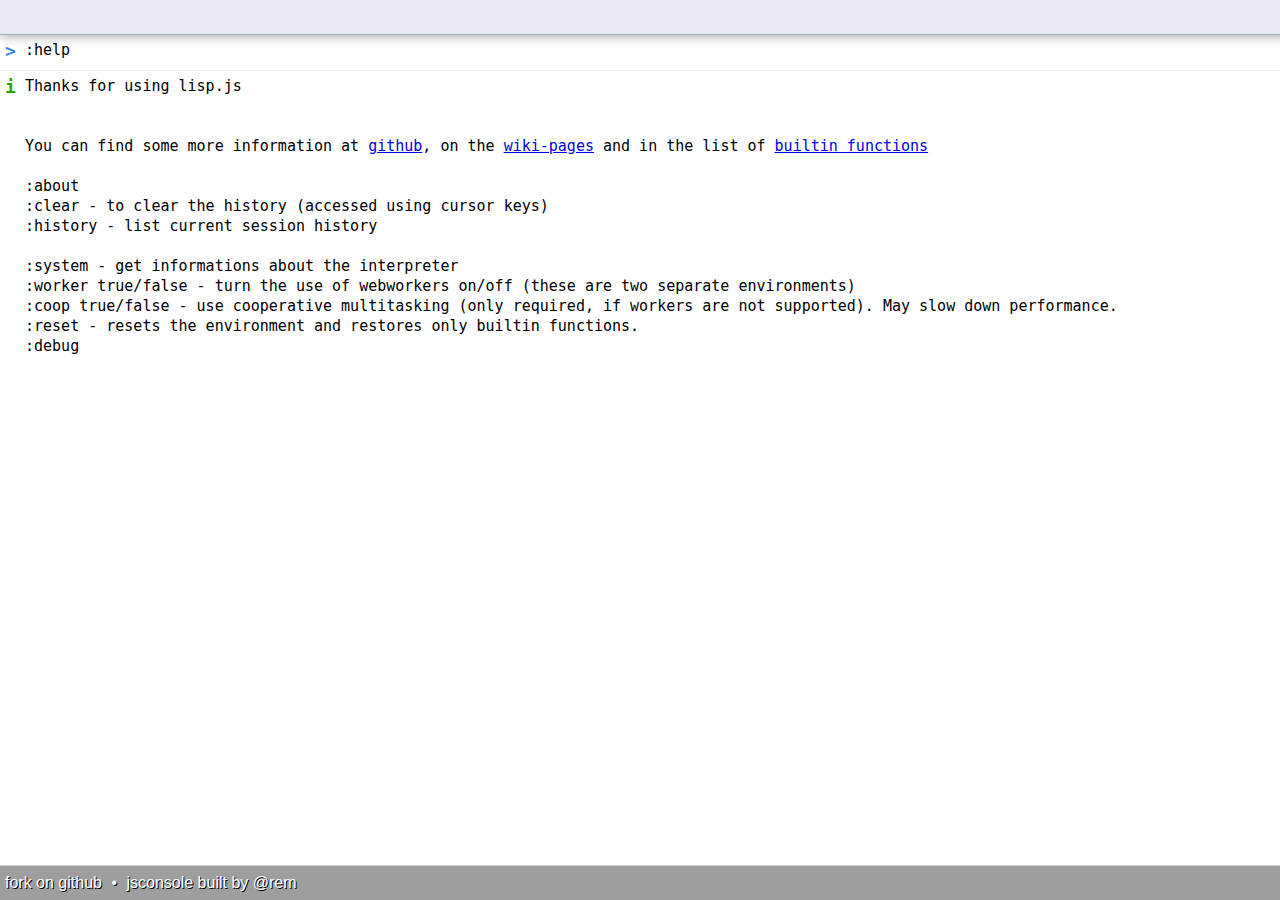
<file: index.html>
<!DOCTYPE html>
<html lang="en"> <!--manifest="jsconsole.appcache"-->
<head>
<meta charset="utf-8" />
<title>Lisp.js - A Lisp interpreter written in JavaScript</title>
<meta id="meta" name="viewport" content="width=device-width; user-scalable=no; initial-scale=1.0" />
<meta name="apple-mobile-web-app-capable" content="yes" />
<meta names="apple-mobile-web-app-status-bar-style" content="black-translucent" />
<link rel="stylesheet" href="jsconsole/console.css" type="text/css" />
</head>
<body>
<form>
  <textarea autofocus id="exec" spellcheck="false" autocapitalize="off" rows="1" autocorrect="off"></textarea>
</form>
<div id="console">
  <ul id="output"></ul>
</div>
<div id="footer"><a href="http://github.com/b-studios/lisp.js">Fork on Github</a> &bull; <a href="http://twitter.com/rem">JSConsole built by @rem</a></div>

<!-- Load Interpreter -->
<script src="interpreter/stringscanner.js"></script>
<script src="interpreter/lisp.js"></script>
<script src="interpreter/parser.js"></script>
<script src="interpreter/interpreter.js"></script>

<script src="jsconsole/interpreter_adapter.js"></script>

<!-- Sources of jsconsole by Remy Sharp http://remysharp.com -->
<script src="jsconsole/console.js"></script>
</body>
</html>
</file>
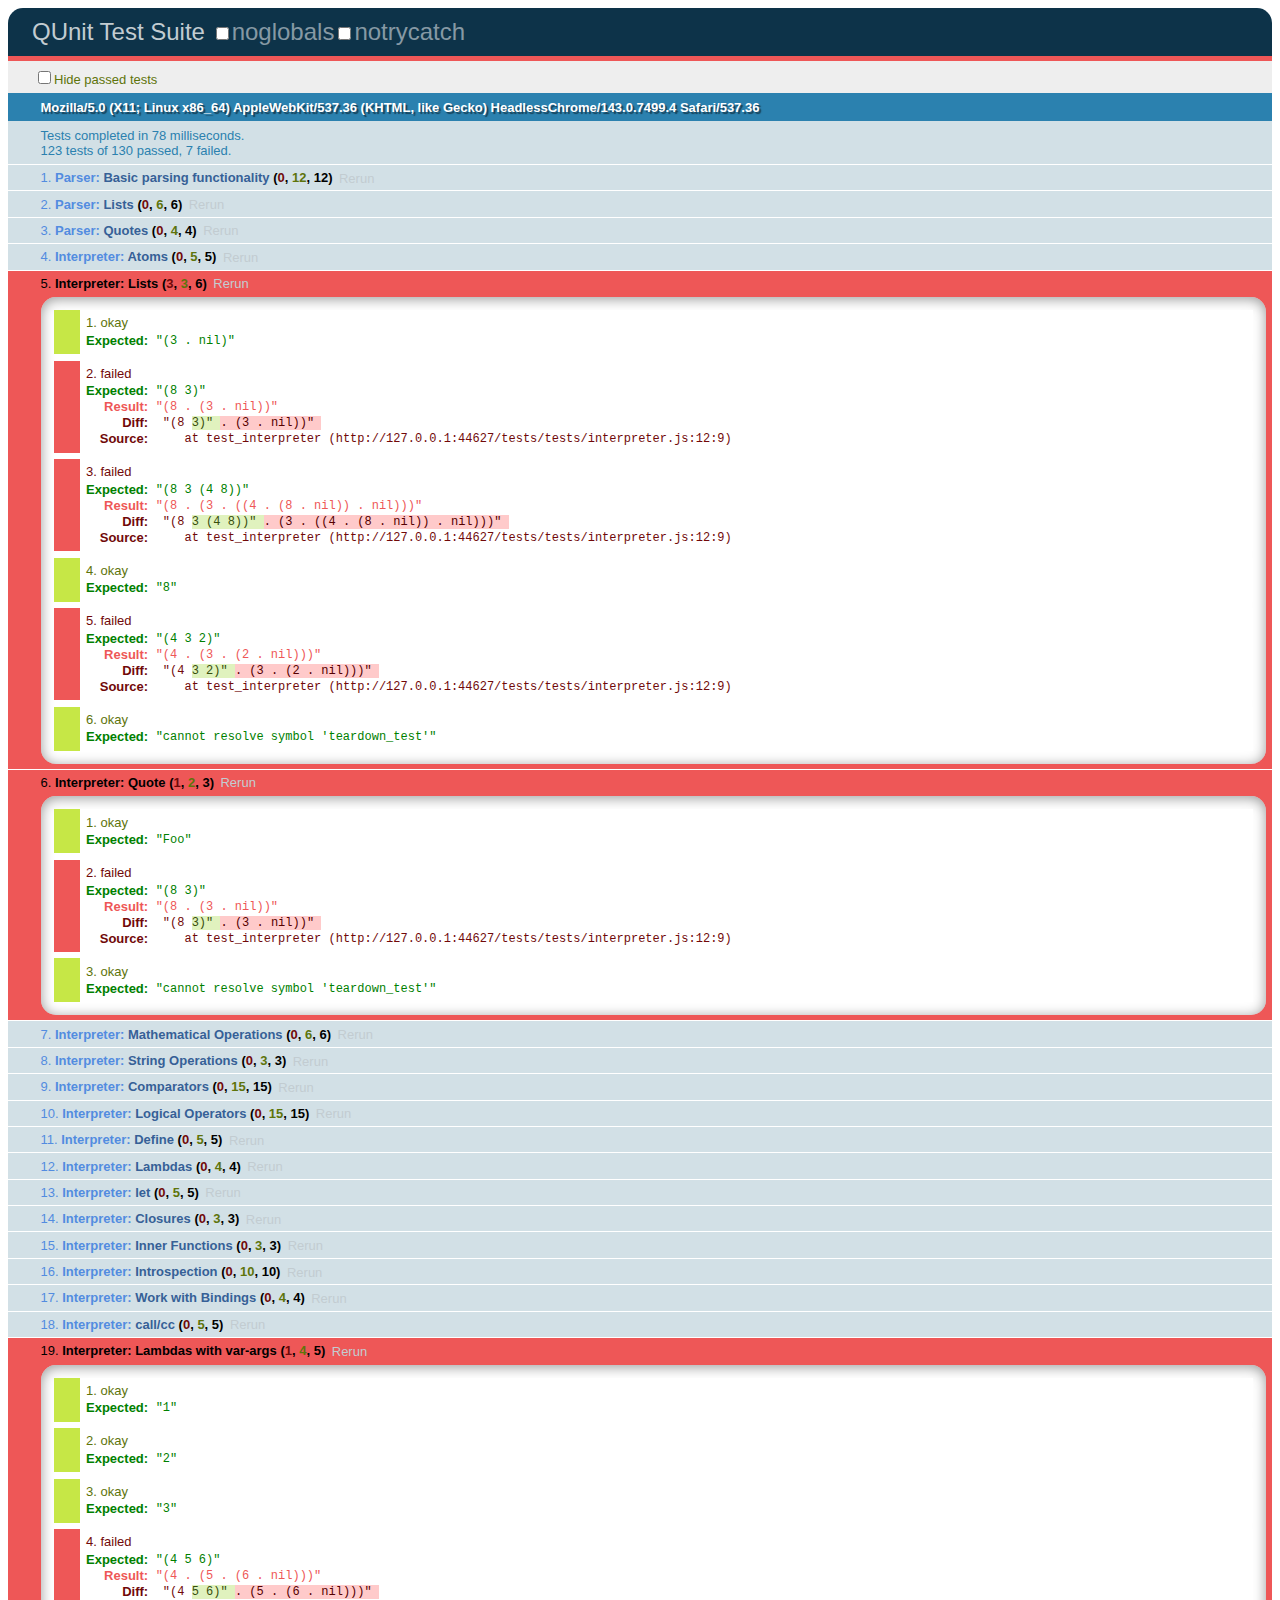
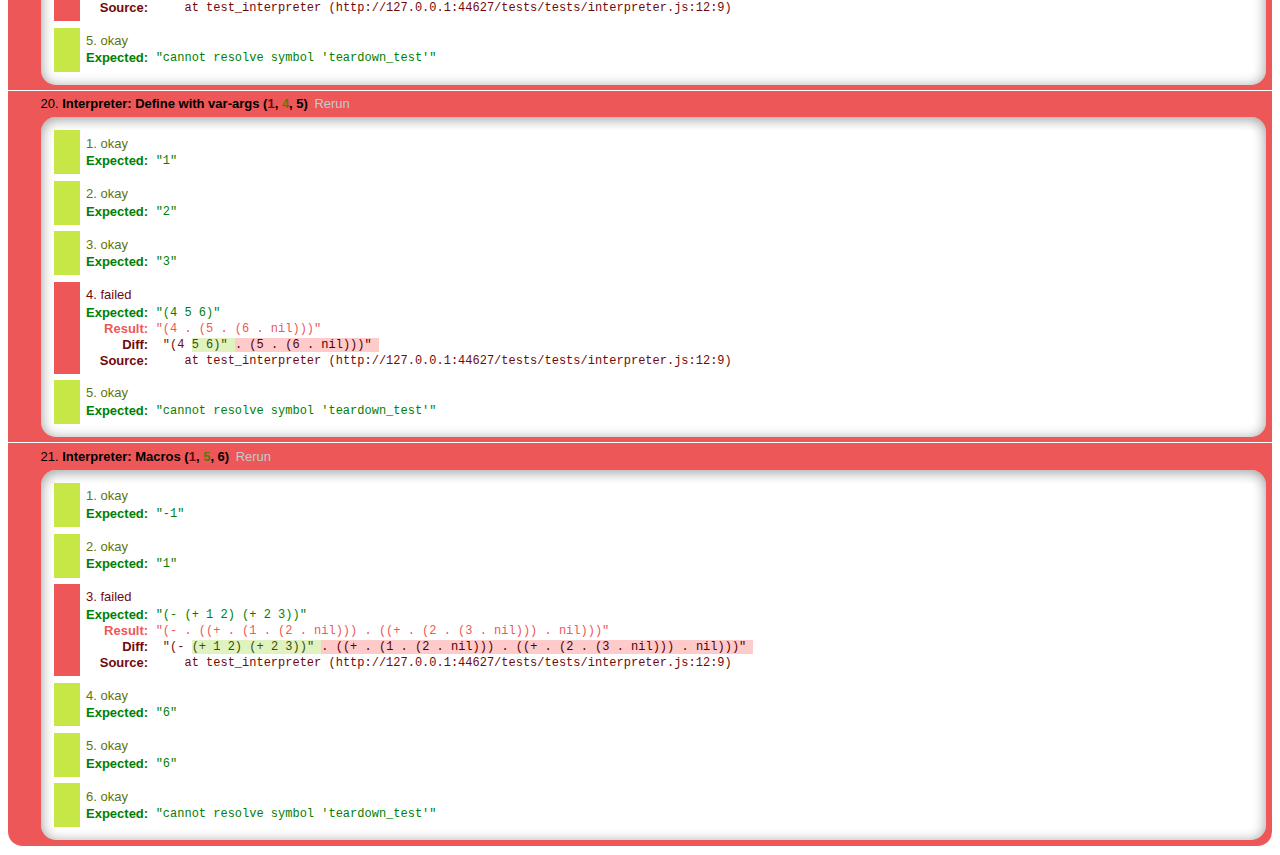
<file: tests/index.html>
<!DOCTYPE html>
<html>
<head>
	<meta charset="UTF-8" />
	<title>QUnit Test Suite</title>
	<link rel="stylesheet" href="qunit/qunit.css" type="text/css" media="screen">
	<script type="text/javascript" src="qunit/qunit.js"></script> 
  	
  <!-- Load Interpreter -->
	<script type="text/javascript" src="../interpreter/stringscanner.js"></script>
  <script type="text/javascript" src="../interpreter/parser.js"></script>
  <script type="text/javascript" src="../interpreter/lisp.js"></script>
  <script type="text/javascript" src="../interpreter/interpreter.js"></script>
  
  <!-- Load Tests -->
 	<script type="text/javascript" src="testsuite.js"></script> 
  <script type="text/javascript" src="tests/parser.js"></script>
  <script type="text/javascript" src="tests/interpreter.js"></script>
  
</head>
<body>
	<h1 id="qunit-header">QUnit Test Suite</h1>
	<h2 id="qunit-banner"></h2>
	<div id="qunit-testrunner-toolbar"></div>
	<h2 id="qunit-userAgent"></h2>
	<ol id="qunit-tests"></ol>
	<div id="qunit-fixture">test markup</div>
</body>
</html>
</file>
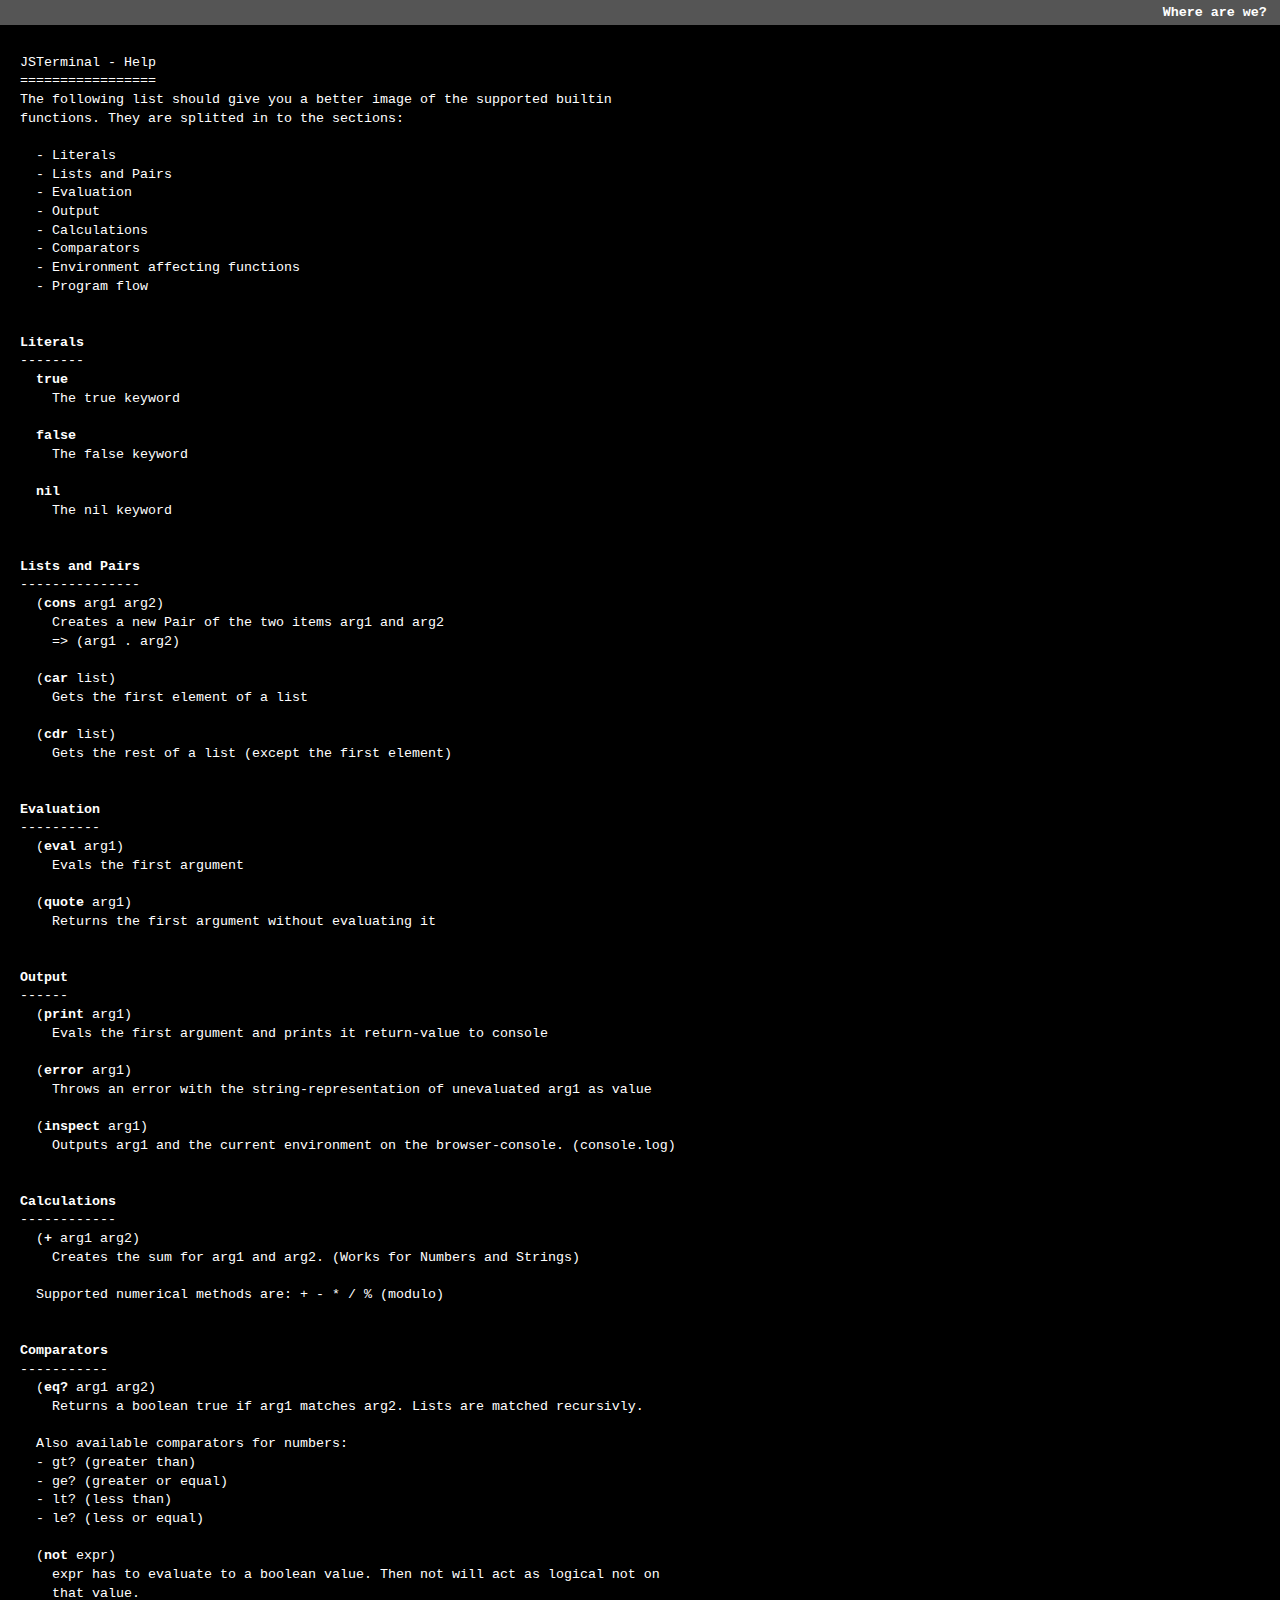
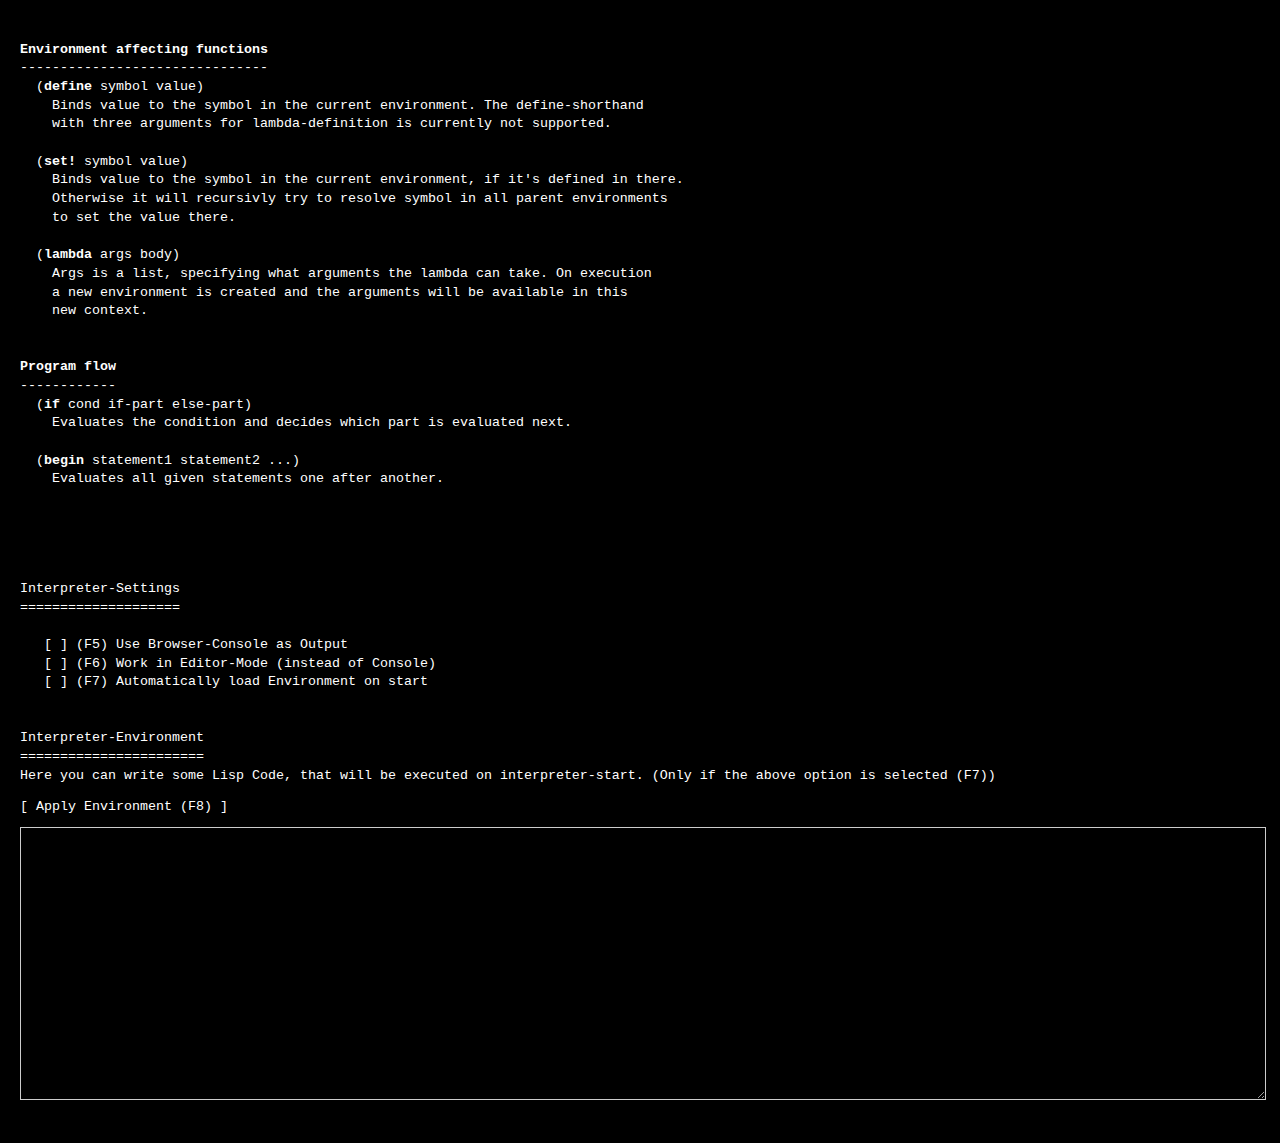
<file: index_old.html>
<!DOCTYPE html>
<html lang="en">
<head>
  <meta charset="utf-8"/>  
  <script src="jsterminal/jquery/jquery.js"/></script>
  <script src="jsterminal/jquery/jquery.textinput.js"/></script>
  <link href="jsterminal/console/console.css" rel="stylesheet"></link>
</head>
<body>

<article id="console">
  <header id="console-header"><h1>Where are we?</h1></header>
  
  <section id="page-interpreter">
    <div id="console-out"></div>
    <form id="console-in">
        <textarea placeholder="Enter some Lisp-code here..." id="input" autofocus></textarea>
    </form>
  </section>
  
<section id="page-help" class="page">
JSTerminal - Help
=================
The following list should give you a better image of the supported builtin
functions. They are splitted in to the sections:

  - <a href="#help-literals">Literals</a>
  - <a href="#help-lists">Lists and Pairs</a>
  - <a href="#help-eval">Evaluation</a>
  - <a href="#help-output">Output</a>
  - <a href="#help-calc">Calculations</a>
  - <a href="#help-comp">Comparators</a>
  - <a href="#help-env">Environment affecting functions</a>
  - <a href="#help-flow">Program flow</a>


<h2 id="help-literals">Literals</h2>
--------
  <strong>true</strong>
    The true keyword
    
  <strong>false</strong>
    The false keyword
  
  <strong>nil</strong>
    The nil keyword
  
  
<h2 id="help-lists">Lists and Pairs</h2>
---------------
  (<strong>cons</strong> arg1 arg2) 
    Creates a new Pair of the two items arg1 and arg2
    => (arg1 . arg2)
    
  (<strong>car</strong> list)
    Gets the first element of a list
  
  (<strong>cdr</strong> list)
    Gets the rest of a list (except the first element)


<h2 id="help-eval">Evaluation</h2>
----------
  (<strong>eval</strong> arg1)
    Evals the first argument
    
  (<strong>quote</strong> arg1)
    Returns the first argument without evaluating it
    
    
<h2 id="help-output">Output</h2>
------
  (<strong>print</strong> arg1)
    Evals the first argument and prints it return-value to console
    
  (<strong>error</strong> arg1)
    Throws an error with the string-representation of unevaluated arg1 as value
    
  (<strong>inspect</strong> arg1)
    Outputs arg1 and the current environment on the browser-console. (console.log)


<h2 id="help-calc">Calculations</h2>
------------
  (<strong>+</strong> arg1 arg2)
    Creates the sum for arg1 and arg2. (Works for Numbers and Strings)
    
  Supported numerical methods are: + - * / % (modulo)

  
<h2 id="help-comp">Comparators</h2>
-----------
  (<strong>eq?</strong> arg1 arg2)
    Returns a boolean true if arg1 matches arg2. Lists are matched recursivly.
    
  Also available comparators for numbers:
  - gt? (greater than)
  - ge? (greater or equal)
  - lt? (less than)
  - le? (less or equal)
  
  (<strong>not</strong> expr)
    expr has to evaluate to a boolean value. Then not will act as logical not on
    that value.  

  
<h2 id="help-env">Environment affecting functions</h2>
-------------------------------
  (<strong>define</strong> symbol value)
    Binds value to the symbol in the current environment. The define-shorthand
    with three arguments for lambda-definition is currently not supported.
    
  (<strong>set!</strong> symbol value)
    Binds value to the symbol in the current environment, if it's defined in there.
    Otherwise it will recursivly try to resolve symbol in all parent environments
    to set the value there.
  
  (<strong>lambda</strong> args body)
    Args is a list, specifying what arguments the lambda can take. On execution
    a new environment is created and the arguments will be available in this
    new context.

    
<h2 id="help-flow">Program flow</h2>
------------
  (<strong>if</strong> cond if-part else-part)
    Evaluates the condition and decides which part is evaluated next.
    
  (<strong>begin</strong> statement1 statement2 ...)
    Evaluates all given statements one after another.


</section>
  
  <section id="page-settings" class="page">
Interpreter-Settings
====================

   <label><input type="checkbox" id="settings_browser_console">(F5) Use Browser-Console as Output</label>
   <label><input type="checkbox" id="settings_editor_mode">(F6) Work in Editor-Mode (instead of Console)</label>
   <label><input type="checkbox" id="settings_auto_env">(F7) Automatically load Environment on start</label>


Interpreter-Environment
=======================
Here you can write some Lisp Code, that will be executed on interpreter-start. (Only if the above option is selected (F7))
<button id="settings_apply_env"><span>Apply Environment</span> (F8)</button>
<textarea id="settings_environment"></textarea>
  
<span class="flash"></span>
</section>
  
  
  
</article>
  
<script src="interpreter/stringscanner.js"></script>
<script src="interpreter/lisp.js"></script>
<script src="interpreter/parser.js"></script>
<script src="interpreter/interpreter.js"></script>

<script src="jsterminal/store.js"/></script>

<script src="jsterminal/console/history.js"/></script>
<script src="jsterminal/console/console.js"/></script>
<script src="jsterminal/interpreter_adapter.js"></script>
  
<script src="jsterminal/core.js"></script>
<script src="jsterminal/core.settings.js"></script>
<script src="jsterminal/core.command.js"></script>
<script src="jsterminal/core.page.js"></script>

<script src="jsterminal/pages/core.page.interpreter.js"></script>
<script src="jsterminal/pages/core.page.help.js"></script>
<script src="jsterminal/pages/core.page.settings.js"></script>

<script>
  $(function() {    
    $('input[type=checkbox], input[type=radio]').replace_input();
  
    Core.dispatcher.init();
    Core.dispatcher.open("interpreter");
  });
</script>
</body>
</html>
</file>
<file: jsconsole/console.css>
/**
 * Copyright (c) 2010 Remy Sharp, http://jsconsole.com
 *
 * Permission is hereby granted, free of charge, to any person obtaining
 * a copy of this software and associated documentation files (the
 * "Software"), to deal in the Software without restriction, including
 * without limitation the rights to use, copy, modify, merge, publish,
 * distribute, sublicense, and/or sell copies of the Software, and to
 * permit persons to whom the Software is furnished to do so, subject to
 * the following conditions:
 *
 * The above copyright notice and this permission notice shall be
 * included in all copies or substantial portions of the Software.
 *
 * THE SOFTWARE IS PROVIDED "AS IS", WITHOUT WARRANTY OF ANY KIND,
 * EXPRESS OR IMPLIED, INCLUDING BUT NOT LIMITED TO THE WARRANTIES OF
 * MERCHANTABILITY, FITNESS FOR A PARTICULAR PURPOSE AND
 * NONINFRINGEMENT. IN NO EVENT SHALL THE AUTHORS OR COPYRIGHT HOLDERS BE
 * LIABLE FOR ANY CLAIM, DAMAGES OR OTHER LIABILITY, WHETHER IN AN ACTION
 * OF CONTRACT, TORT OR OTHERWISE, ARISING FROM, OUT OF OR IN CONNECTION
 * WITH THE SOFTWARE OR THE USE OR OTHER DEALINGS IN THE SOFTWARE.
 *
 *
 * Modifications for use with lisp.js by Jonathan Brachthäuser, 2011
 */
* {
  -webkit-touch-callout: none; /* prevent callout to copy image, etc when tap to hold */
/* make transparent link selection, adjust last value opacity 0 to 1.0 */
  -webkit-tap-highlight-color: rgba(0,0,0,0); 
  margin: 0; 
  padding: 0;
}

html  { height: 100%; background: #fff; }
body { height: 100%; overflow: hidden; border: 0; margin: 0; padding: 0; font-family: "helvetica neue", arial, helvetica; width: 100%; overflow-x: hidden; }
input, textarea { margin: 0; padding: 0; position: relative; font-size: 18px; width: 100%; -webkit-border-radius: 0; -webkit-appearance: none; } /* webkit-mobile adds rounded corners :( */
input { padding: 2px; }

/*#console { position: absolute; left: 0; right: 0; width: 100%; bottom: 0; overflow: auto; border-bottom: 1px solid #5B5C5B; }*/

/* HACK attempt to allow multiline */
body { overflow: auto; }
#console { bottom: 35px; left: 0; right: 0; width: 100%; margin-bottom: 35px; overflow: auto; /*border-bottom: 1px solid #5B5C5B;*/ }

#output { list-style: none; }
#output li { margin: 5px 0; padding: 5px; border-top: 1px solid #EEEFEE; white-space: pre-wrap; }
#output li:last-child { border-bottom: 0;}
#output > li > div { margin-left: 20px; line-height: 20px; }
#console span.gutter { float: left; display: block; width: 5px; }

#output li div { position: relative; }
#output .echo .permalink { position: absolute; right: 0; overflow: hidden; display: block; background: url(link.png) no-repeat center; height: 20px; width: 30px; text-indent: -200px; top: 0; opacity: 0.5; }
#output > li > div time { float: right; color: #999; margin-right: 10px; }

@media only screen and (-webkit-min-device-pixel-ratio: 2) {
  -webkit-text-size-adjust: none; /* prevent webkit from resizing text to fit */
  
  #output .echo .permalink {
    background: url(link@2x.png) no-repeat center; 
    background-size: 16px 16px; 
  }
}


#output .echo .permalink:hover { opacity: 1; }

/* log types */
#output .echo span.gutter:before { content: '> '; color: #3583FC; font-size: 18px; font-weight: bold; }
#output .info span.gutter:before { content: 'i '; color: #27A700; font-size: 18px; font-weight: bold; }
#output .error span.gutter:before { content: '\0000D7 '; color: #E81D20; font-size: 28px; font-weight: bold; margin-right: -10px; line-height: 24px; }
#output .response span.gutter:before { content: '« '; color: #BDC3CD; font-size: 18px; font-weight: normal; margin-right: -10px; line-height: 18px; }

/* if response is directly next to echo, don't give it a line - only consoles get lines */
#output li.echo + li.response { border-width: 0px; }

/* hard line on new echo */
#output li.response + li.echo { border-width: 2px; border-color: #DFDFDF; }
#output li.error + li.echo { border-width: 2px; border-color: #DFDFDF; }
#output li.log + li.echo { border-width: 2px; border-color: #DFDFDF; }
#output li.info + li.echo { border-width: 2px; border-color: #DFDFDF; }
/*#output li.info .response span { line-height: 30px; }*/

#output li.echo:first-child { border-width: 0;}
#output li:first-child { border-width: 0; padding-top: 0; }

iframe { display: none; }

/* input style - note: moz-shadow purposely omitted because it affects layout */
form { padding: 5px; border-bottom: 1px solid #AAABB8; background: #E6E8F2; -webkit-box-shadow: 0px 2px 10px rgba(0,0,0,.3); -o-box-shadow: 0px 2px 10px rgba(0,0,0,.3); box-shadow: 0px 2px 10px rgba(0,0,0,.3); }
#exec { resize: none; position: absolute; left: 0; right: 0; border: 0; /*padding: 5px; */outline: 0; background: #E6E8F2; color: #000; height: 24px; line-height: 24px; overflow: hidden; }

/* HACK */
form { position: fixed; top: 0; width: 100%; z-index: 2; }
#console { padding-top: 35px; }
#exec { position: relative; height: auto; }

/* footer, credit, etc */
#footer { position: fixed; bottom: 0; left: 0; right: 0; height: 34px; background-color: #9E9E9E; color: #9E9F9E; color: rgba(158, 158, 158, 0.5); width: 100%; color: #fff;  text-shadow: 1px 1px 0 #000; line-height: 24px; border-top: 1px solid #CED1CE; -webkit-transition: background-color ease-out 100ms; -moz-transition: background-color ease-out 100ms; -o-transition: background-color ease-out 100ms; transition: background-color ease-out 100ms; }
#footer:hover { background: #727372; }
#footer a { line-height: 34px; text-transform: lowercase; margin: 0 5px; color: #fff; text-decoration: none; text-shadow: 1px 1px 0 #000; }

/* font size control */
/*#console { top: 35px; bottom: 35px; }*/
#output li, #exec { min-height: 20px; font-size: 15px; font-family: "Menlo", consolas, monospace; }

/* code complete visual tweaks */
#cursor { display: inline-block; height: 24px; min-width: 1px; outline: 0; top: 0; left: 0; z-index: 999;}

/* HACK */
#cursor { height: auto; white-space: pre-wrap; }

#exec { cursor: text; }
#exec .suggest { color: #999; }

/* large command input */
body.large #console { top: 0; padding-top: 0; bottom: 0; margin-bottom: 0; right: 40%; width: auto; position: absolute; }
body.large form { right: 0; width: 40%; bottom: 0; background: none; border: 0; padding: 0; }
body.large #exec { position: absolute; width: 100%; padding: 5px; border-bottom: 0; top: 0; bottom: 0; height: 100%; z-index: 10; background: #E6E8F2; color: #000; -webkit-box-shadow: none; border-left: 1px solid #AAABB8; left: auto; }
body.large #cursor {  }

/* with footer - which I've removed temporarily */
/* body.large #console {
  bottom: 35px; 
} */

/* hide the footer after a short amount of time */
#footer {
  transition: opacity 200ms ease-out;
  -webkit-transition: opacity 200ms ease-out;
  -moz-transition: opacity 200ms ease-out;
  -o-transition: opacity 200ms ease-out;
  -ms-transition: opacity 200ms ease-out;
  opacity: 1;
}

#footer.hidden {
  opacity: 0;
}

#footer:hover {
  opacity: 1;
}
/*#footer {
  -webkit-animation-name: hidefooter;
  -webkit-animation-duration: 200ms;
  -webkit-animation-delay: 1s;
  -webkit-animation-iteration-count: 1;
  -webkit-animation-fill-mode: none;
  -webkit-transition: opacity 200ms ease-out;
  opacity: 1;
}

#footer:hover {
  opacity: 1 !important;
}

@-webkit-keyframes hidefooter {
  0% {
    opacity: 1;
  }
  100% {
    opacity: 0;
  }
}
*/
/* difference display types */

/* iPhone type display */
@media screen and (max-device-width: 480px) {
  -webkit-text-size-adjust: none; /* prevent webkit from resizing text to fit */
  
  html, body { height: auto; overflow-y: auto; overflow-x: hidden; }
  #console { overflow: auto; bottom: 0; border-bottom: 0; margin-bottom: 0; padding-top: 5px; }
  #console { margin-top: 35px; }
  #output .echo .permalink { width: 18px; height: 20px; }
  #footer { display: none; }

  #exec { font-weight: bold; padding-right: 10px; }
  
  #output li { min-height: 20px; font-size: 14px; padding: 2px 5px 0 5px; }
  #output > li > div { margin-left: 12px; line-height: 20px; }
  
  #output > li:last-child { padding-bottom: 0; margin-bottom: 0; }
  
  #output .gutter { line-height: 20px; }
  #output .echo { padding-top: 5px; }
  #output .echo span.gutter:before,
  #output .info span.gutter:before,
  #output .response span.gutter:before { font-size: 14px; line-height: 18px; height: 14px; }
  #output .error span.gutter:before { font-size: 18px; line-height: 18px; }
  
/*  .info span { line-height: 30px; }*/
}

@media screen and (max-device-width: 768px) {
  #footer { display: none; }
}

/* allow the debug to be printed */
@media print {
  body { overflow: auto; }
  #console { overflow: visible; }
}

@media print {
  .str { color: #060; }
  .kwd { color: #006; font-weight: bold; }
  .com { color: #600; font-style: italic; }
  .typ { color: #404; font-weight: bold; }
  .lit { color: #044; }
  .pun { color: #440; }
  .pln { color: #000; }
  .tag { color: #006; font-weight: bold; }
  .atn { color: #404; }
  .atv { color: #060; }
}
</file>
<file: tests/qunit/qunit.css>
/**
 * QUnit - A JavaScript Unit Testing Framework
 *
 * http://docs.jquery.com/QUnit
 *
 * Copyright (c) 2011 John Resig, Jörn Zaefferer
 * Dual licensed under the MIT (MIT-LICENSE.txt)
 * or GPL (GPL-LICENSE.txt) licenses.
 */

/** Font Family and Sizes */

#qunit-tests, #qunit-header, #qunit-banner, #qunit-testrunner-toolbar, #qunit-userAgent, #qunit-testresult {
	font-family: "Helvetica Neue Light", "HelveticaNeue-Light", "Helvetica Neue", Calibri, Helvetica, Arial, sans-serif;
}

#qunit-testrunner-toolbar, #qunit-userAgent, #qunit-testresult, #qunit-tests li { font-size: small; }
#qunit-tests { font-size: smaller; }


/** Resets */

#qunit-tests, #qunit-tests ol, #qunit-header, #qunit-banner, #qunit-userAgent, #qunit-testresult {
	margin: 0;
	padding: 0;
}


/** Header */

#qunit-header {
	padding: 0.5em 0 0.5em 1em;

	color: #8699a4;
	background-color: #0d3349;

	font-size: 1.5em;
	line-height: 1em;
	font-weight: normal;

	border-radius: 15px 15px 0 0;
	-moz-border-radius: 15px 15px 0 0;
	-webkit-border-top-right-radius: 15px;
	-webkit-border-top-left-radius: 15px;
}

#qunit-header a {
	text-decoration: none;
	color: #c2ccd1;
}

#qunit-header a:hover,
#qunit-header a:focus {
	color: #fff;
}

#qunit-banner {
	height: 5px;
}

#qunit-testrunner-toolbar {
	padding: 0.5em 0 0.5em 2em;
	color: #5E740B;
	background-color: #eee;
}

#qunit-userAgent {
	padding: 0.5em 0 0.5em 2.5em;
	background-color: #2b81af;
	color: #fff;
	text-shadow: rgba(0, 0, 0, 0.5) 2px 2px 1px;
}


/** Tests: Pass/Fail */

#qunit-tests {
	list-style-position: inside;
}

#qunit-tests li {
	padding: 0.4em 0.5em 0.4em 2.5em;
	border-bottom: 1px solid #fff;
	list-style-position: inside;
}

#qunit-tests.hidepass li.pass, #qunit-tests.hidepass li.running  {
	display: none;
}

#qunit-tests li strong {
	cursor: pointer;
}

#qunit-tests li a {
	padding: 0.5em;
	color: #c2ccd1;
	text-decoration: none;
}
#qunit-tests li a:hover,
#qunit-tests li a:focus {
	color: #000;
}

#qunit-tests ol {
	margin-top: 0.5em;
	padding: 0.5em;

	background-color: #fff;

	border-radius: 15px;
	-moz-border-radius: 15px;
	-webkit-border-radius: 15px;

	box-shadow: inset 0px 2px 13px #999;
	-moz-box-shadow: inset 0px 2px 13px #999;
	-webkit-box-shadow: inset 0px 2px 13px #999;
}

#qunit-tests table {
	border-collapse: collapse;
	margin-top: .2em;
}

#qunit-tests th {
	text-align: right;
	vertical-align: top;
	padding: 0 .5em 0 0;
}

#qunit-tests td {
	vertical-align: top;
}

#qunit-tests pre {
	margin: 0;
	white-space: pre-wrap;
	word-wrap: break-word;
}

#qunit-tests del {
	background-color: #e0f2be;
	color: #374e0c;
	text-decoration: none;
}

#qunit-tests ins {
	background-color: #ffcaca;
	color: #500;
	text-decoration: none;
}

/*** Test Counts */

#qunit-tests b.counts                       { color: black; }
#qunit-tests b.passed                       { color: #5E740B; }
#qunit-tests b.failed                       { color: #710909; }

#qunit-tests li li {
	margin: 0.5em;
	padding: 0.4em 0.5em 0.4em 0.5em;
	background-color: #fff;
	border-bottom: none;
	list-style-position: inside;
}

/*** Passing Styles */

#qunit-tests li li.pass {
	color: #5E740B;
	background-color: #fff;
	border-left: 26px solid #C6E746;
}

#qunit-tests .pass                          { color: #528CE0; background-color: #D2E0E6; }
#qunit-tests .pass .test-name               { color: #366097; }

#qunit-tests .pass .test-actual,
#qunit-tests .pass .test-expected           { color: #999999; }

#qunit-banner.qunit-pass                    { background-color: #C6E746; }

/*** Failing Styles */

#qunit-tests li li.fail {
	color: #710909;
	background-color: #fff;
	border-left: 26px solid #EE5757;
}

#qunit-tests > li:last-child {
	border-radius: 0 0 15px 15px;
	-moz-border-radius: 0 0 15px 15px;
	-webkit-border-bottom-right-radius: 15px;
	-webkit-border-bottom-left-radius: 15px;
}

#qunit-tests .fail                          { color: #000000; background-color: #EE5757; }
#qunit-tests .fail .test-name,
#qunit-tests .fail .module-name             { color: #000000; }

#qunit-tests .fail .test-actual             { color: #EE5757; }
#qunit-tests .fail .test-expected           { color: green;   }

#qunit-banner.qunit-fail                    { background-color: #EE5757; }


/** Result */

#qunit-testresult {
	padding: 0.5em 0.5em 0.5em 2.5em;

	color: #2b81af;
	background-color: #D2E0E6;

	border-bottom: 1px solid white;
}

/** Fixture */

#qunit-fixture {
	position: absolute;
	top: -10000px;
	left: -10000px;
}
</file>
<file: jsterminal/console/console.css>
/* 
html5doctor.com Reset Stylesheet
v1.6.1
Last Updated: 2010-09-17
Author: Richard Clark - http://richclarkdesign.com 
Twitter: @rich_clark
*/
html,body,div,span,object,iframe,h1,h2,h3,h4,h5,h6,p,blockquote,pre,abbr,address,cite,code,del,dfn,em,img,ins,kbd,q,samp,small,strong,sub,sup,var,b,i,dl,dt,dd,ol,ul,li,fieldset,form,label,legend,table,caption,tbody,tfoot,thead,tr,th,td,article,aside,canvas,details,figcaption,figure, footer,header,hgroup,menu,nav,section,summary,time,mark,audio,video {
    margin:0; padding:0; border:0; font-size:100%; vertical-align:baseline; background:transparent; }
    
    
body { line-height:1; }

article,aside,details,figcaption,figure,footer,header,hgroup,menu,nav,section { 
    display:block; }

nav ul { list-style:none; }

blockquote,q { quotes:none; }

blockquote:before,blockquote:after,q:before,q:after {
    content:''; content:none; }

a { margin:0; padding:0; font-size:100%; vertical-align:baseline; background:transparent; }

/* change colours to suit your needs */
ins { background-color:#000; color:#fff; text-decoration:none; }

/* change colours to suit your needs */
mark { background-color:#ff9;  color:#000; font-style:italic; font-weight:bold; }

del { text-decoration: line-through;}

abbr[title],dfn[title] { border-bottom:1px dotted; cursor:help;}

table { border-collapse:collapse; border-spacing:0; }

/* change border colour to suit your needs */
hr { display:block; height:1px; border:0; border-top:1px solid #cccccc; margin:1em 0; padding:0; }

input,select { vertical-align:middle;}


/* the real styles: */

body {
  padding: 0; margin: 0;
  background-color: #000;
}

#console {      
  position:relative;
  overflow: hidden; 

  font-family: monospace, Courier;
  font-size: 10pt;
  line-height: 14pt;
  background: #000;    
  color: #fff;
}

#console > section {
  display: block;
  padding: 35px 20px 0;
}

#console > section.page {
  white-space: pre-wrap;
}
#console > section.page h2 {
  margin: 0; padding: 0; display: inline;
}

#console > section.page a {
  color: #fff;
  text-decoration: none;
}
#console > section.page a:hover {
  text-decoration: underline;
}

#console > header {
  background: #555;
  display: block;
  overflow: hidden;
  position: fixed;
  left: 0; right: 0;
  top:0;
  height: 25px;
  box-shadow: 3px 3px rgba(0 0 0 0.3);
}

#console > header h1 {
  float: right;
  padding: 0.3em 1em;
}

    #console > header menu {
      padding: 0.2em 0.5em;
      margin: 0;
    }
    
    #console > header menu button {
      font-family: monospace, Courier;
      background: none;
      border: 0px;
      color: #fff;
      padding: 0.4em 0.3em 0.2em; margin: 0 0.4em;
      font-size: 9pt;
    }

#console-out output {
  display: block;
}
    
    #console-out > kbd { white-space: pre-line; }
    #console-out > kbd::after { content: "\a"; }
    
    #console-out .error {}
    
    #console-out .error strong { color: #ee3300; }

#console-in { border-top: 2px solid #aaa; } 
    
    #console-in textarea {
      width: 99%; height: 100%;
      padding: 0 0.5%; margin: 0;
      font-family: monospace, Courier;
      background: #000;    
      color: #fff;
      border: 0px;
      font-size: 10pt;
    }


/* editor mode */

.editor #console-out {
  /*top: 25px; bottom: auto;
  height: 25px;*/
  height: 50px;
}

.editor #console-in {
  /*height: auto;
  top: 65px; bottom: 0px;*/
  height: 250px;
  border: 1px solid #ccc;
}

/* Form replacement TODO */
#console label:focus {
  font-weight: bold;
}

#page-settings .flash {
  font-weight: bold; 
  color: #66ff22;
}

#page-settings #settings_environment {
  width: 100%;
  height: 20em;
  color: #fff;
  background: #000;
  border: 1px solid #ccc;
}

#page-settings button {
  margin: 1em 0; padding: 0;  
  font-family: monospace, Courier;
  color: #fff;
  background: none;
  border: 0px;
}
#page-settings button:hover span {
  text-decoration: underline;
}
#page-settings button::before { content: '[ '; }
#page-settings button::after { content: ' ]'; }
</file>
